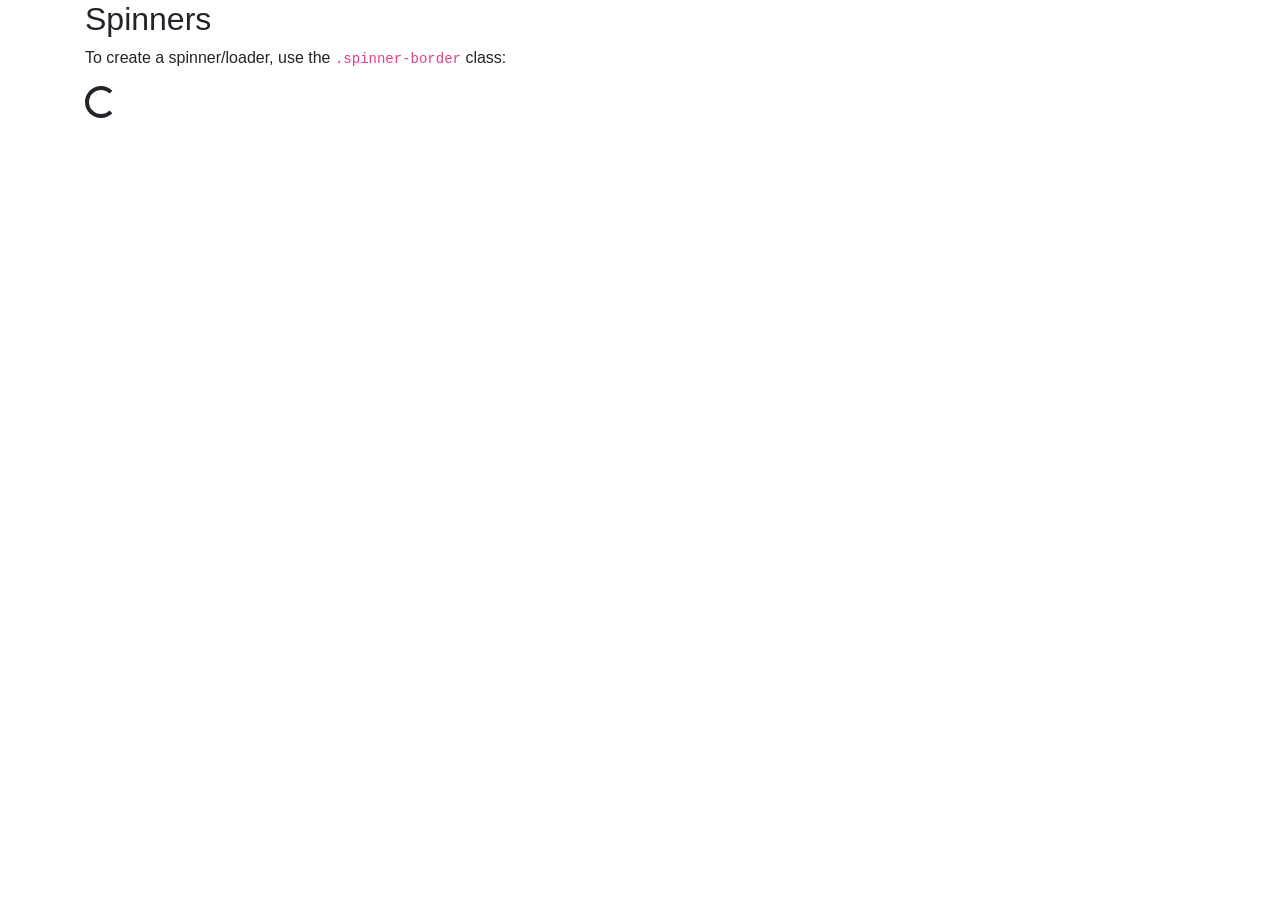
<file: Index.html>
<head>

    <title>

        Bootstrap Typography example

    </title>

    <meta charset="utf-8">

    <meta name="viewport" content="width=device-width, initial-scale=1">


    <link rel="stylesheet" href="https://maxcdn.bootstrapcdn.com/bootstrap/4.3.1/css/bootstrap.min.css">


    <script src="https://maxcdn.bootstrapcdn.com/bootstrap/4.3.1/js/bootstrap.min.js">

    </script>

</head>
<body>
    
    <div class="Container">
        <h2>Spinners</h2>
        <p> To create a spinner/loader, use the <code>.spinner-border</code> class:</p>

        <div class="spinner-border"></div>
    </div>
</body>
</html>
</file>
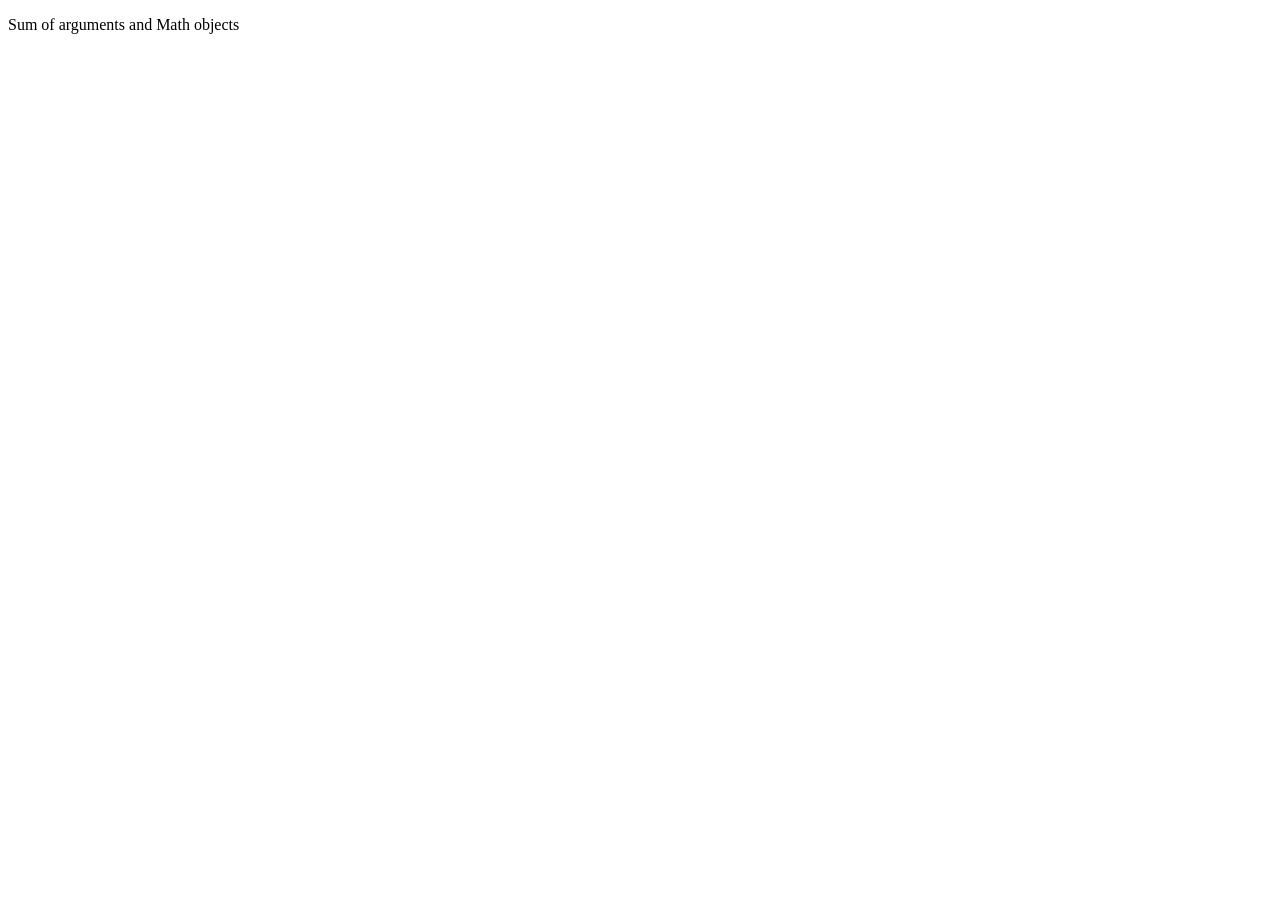
<file: homework 2/index.html>
<!DOCTYPE html>
<html>

<body>
    <p>Sum of arguments and Math objects </p>
    <p id="demo"></p>
    
    <script>
        function sumAll() {
            var sum = 0;
        }
        for (i = 0; i < arguments.length; i++) {
          sum += arguments[i]; 
          return sum;
        }
        document.getElementById("demo").innerHTML = sumAll(1, 123, 500, 115, 44, 88);
        var value = Math.sin(45);
            document.write("Sin 45 is : " + value + "<br>");
            var value1 = Math.cos(45);
            document.write("Cos 45 is : " + value1 + "<br>");
            var value2 = Math.tan(45);
            document.write("Tan 45 is : " + value2 + "<br>");
        </script>
</file>
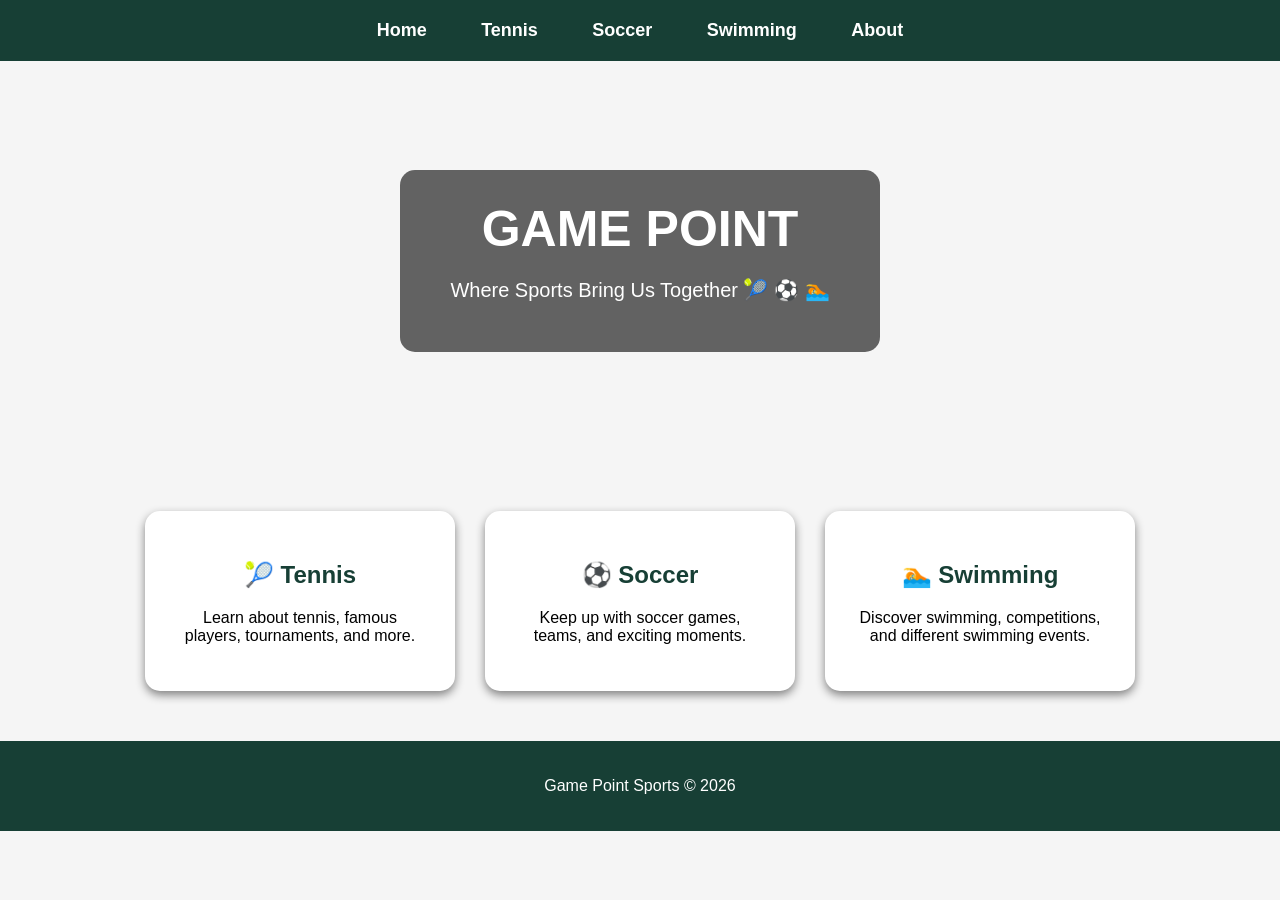
<file: Homework/index.html>
<!DOCTYPE html>
<html>
<head>
    <title>Game Point Sports</title>

    <style>
        body {
            margin: 0;
            font-family: Arial, sans-serif;
            background-color: #f5f5f5;
        }

        /* Navigation Bar */
        .navbar {
            background-color: #173f35;
            padding: 20px;
            text-align: center;
        }

        .navbar a {
            color: white;
            text-decoration: none;
            margin: 25px;
            font-size: 18px;
            font-weight: bold;
        }

        /* Banner */
        .banner {
            height: 400px;
            background-image: url("https://images.unsplash.com/photo-1595435934249-5df7ed86e1c0");
            background-size: cover;
            background-position: center;
            display: flex;
            justify-content: center;
            align-items: center;
            text-align: center;
        }

        .banner-text {
            background-color: rgba(0, 0, 0, 0.6);
            color: white;
            padding: 30px 50px;
            border-radius: 15px;
        }

        .banner-text h1 {
            font-size: 50px;
            margin: 0;
        }

        .banner-text p {
            font-size: 20px;
        }

        /* Main Layout */
        .content {
            display: flex;
            justify-content: center;
            gap: 30px;
            padding: 50px;
            flex-wrap: wrap;
        }

        .box {
            background-color: white;
            width: 250px;
            padding: 30px;
            text-align: center;
            border-radius: 15px;
            box-shadow: 0px 4px 10px gray;
        }

        .box h2 {
            color: #173f35;
        }

        footer {
            background-color: #173f35;
            color: white;
            text-align: center;
            padding: 20px;
        }
    </style>
</head>

<body>

    <!-- Navigation Bar -->
    <div class="navbar">
        <a href="#">Home</a>
        <a href="#">Tennis</a>
        <a href="#">Soccer</a>
        <a href="#">Swimming</a>
        <a href="#">About</a>
    </div>

    <!-- Banner Image -->
    <div class="banner">
        <div class="banner-text">
            <h1>GAME POINT</h1>
            <p>Where Sports Bring Us Together 🎾 ⚽ 🏊</p>
        </div>
    </div>

    <!-- Website Layout -->
    <div class="content">

        <div class="box">
            <h2>🎾 Tennis</h2>
            <p>
                Learn about tennis, famous players,
                tournaments, and more.
            </p>
        </div>

        <div class="box">
            <h2>⚽ Soccer</h2>
            <p>
                Keep up with soccer games,
                teams, and exciting moments.
            </p>
        </div>

        <div class="box">
            <h2>🏊 Swimming</h2>
            <p>
                Discover swimming, competitions,
                and different swimming events.
            </p>
        </div>

    </div>

    <footer>
        <p>Game Point Sports © 2026</p>
    </footer>

</body>
</html>
</file>
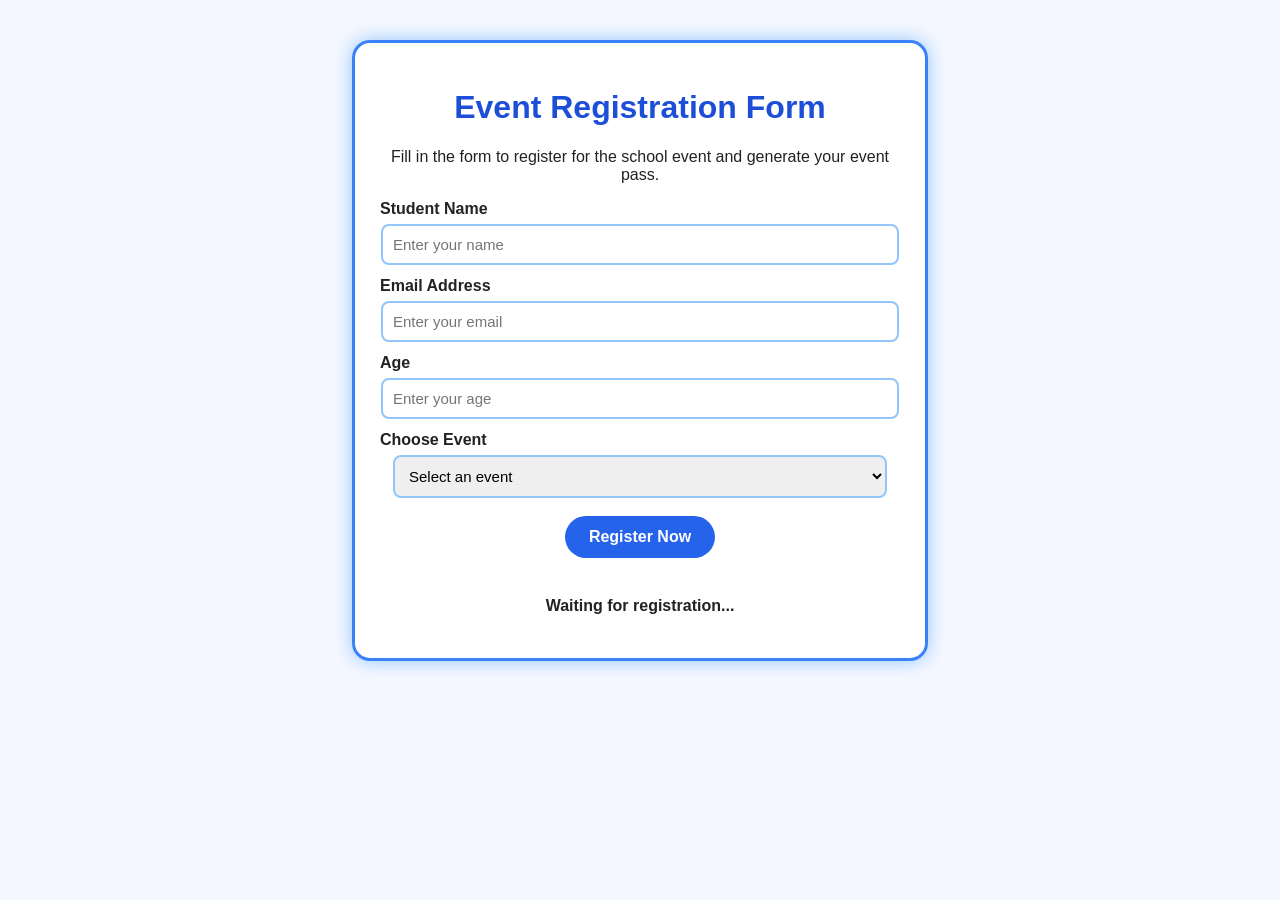
<file: homework/index.html>
<!DOCTYPE html>
<html>

<head>
    <title>Event Registration Form</title>

    <style>
        body {
            font-family: Arial, sans-serif;
            background-color: #f4f7ff;
            color: #222222;
            text-align: center;
        }

        .form-card {
            width: 520px;
            background-color: white;
            border: 3px solid #3b82f6;
            border-radius: 18px;
            margin: 40px auto;
            padding: 25px;
            box-shadow: 0 0 18px #93c5fd;
        }

        h1 {
            color: #1d4ed8;
        }

        label {
            display: block;
            text-align: left;
            font-weight: bold;
            margin-top: 12px;
        }

        input,
        select {
            width: 95%;
            padding: 10px;
            margin-top: 6px;
            border: 2px solid #93c5fd;
            border-radius: 8px;
            font-size: 15px;
        }

        button {
            background-color: #2563eb;
            color: white;
            border: none;
            border-radius: 25px;
            padding: 12px 24px;
            font-size: 16px;
            cursor: pointer;
            font-weight: bold;
            margin-top: 18px;
        }

        button:hover {
            background-color: #1e40af;
        }

        #feedback {
            margin-top: 20px;
            padding: 15px;
            border-radius: 12px;
            font-weight: bold;
            line-height: 1.6;
        }

        .success {
            background-color: #dcfce7;
            color: #166534;
            border: 2px solid #22c55e;
        }

        .error {
            background-color: #fee2e2;
            color: #991b1b;
            border: 2px solid #ef4444;
        }
    </style>
</head>

<body>

    <div class="form-card">

        <h1>Event Registration Form</h1>

        <p>
            Fill in the form to register for the school event and generate your event pass.
        </p>

        <form id="eventForm">

            <label for="studentName">Student Name</label>
            <input type="text" id="studentName" required minlength="3" placeholder="Enter your name">

            <label for="email">Email Address</label>
            <input type="email" id="email" required placeholder="Enter your email">

            <label for="age">Age</label>
            <input type="number" id="age" required min="8" max="18" placeholder="Enter your age">

            <label for="eventName">Choose Event</label>
            <select id="eventName" required>
                <option value="">Select an event</option>
                <option value="Science Fair">Science Fair</option>
                <option value="Coding Workshop">Coding Workshop</option>
                <option value="Art Competition">Art Competition</option>
                <option value="Sports Day">Sports Day</option>
            </select>

            <button type="button" onclick="registerEvent()">Register Now</button>

        </form>

        <div id="feedback">
            Waiting for registration...
        </div>

    </div>

    <script>
        function registerEvent() {

            let form = document.getElementById("eventForm");
            let feedback = document.getElementById("feedback");

            try {

                // Constraint Validation API
                if (!form.checkValidity()) {
                    throw form.reportValidity();
                }

                // Accessing Form Data
                let studentName = document.getElementById("studentName").value;
                let email = document.getElementById("email").value;
                let age = Number(document.getElementById("age").value);
                let eventName = document.getElementById("eventName").value;

                // Writing Validation Conditions
                if (studentName.length < 3) {
                    throw "Name must have at least 3 characters.";
                }

                if (age < 8 || age > 18) {
                    throw "Age must be between 8 and 18.";
                }

                if (eventName === "") {
                    throw "Please select an event.";
                }

                // DOM Feedback before timer
                feedback.className = "";
                feedback.innerHTML = "Checking your registration details...";

                // Timers and Random Numbers
                setTimeout(function () {
                    let passNumber = Math.floor(Math.random() * 9000) + 1000;

                    feedback.className = "success";
                    feedback.innerHTML =
                        "Registration Successful!<br>" +
                        "Student Name: " + studentName + "<br>" +
                        "Email: " + email + "<br>" +
                        "Age: " + age + "<br>" +
                        "Event: " + eventName + "<br>" +
                        "Your Event Pass Number: EVT-" + passNumber;
                }, 2000);

            } catch (error) {

                // DOM Feedback for errors
                feedback.className = "error";

                if (error !== undefined) {
                    feedback.innerHTML = "Registration failed: " + error;
                } else {
                    feedback.innerHTML = "Please complete all required fields correctly.";
                }
            }
        }
    </script>

</body>

</html>
</file>
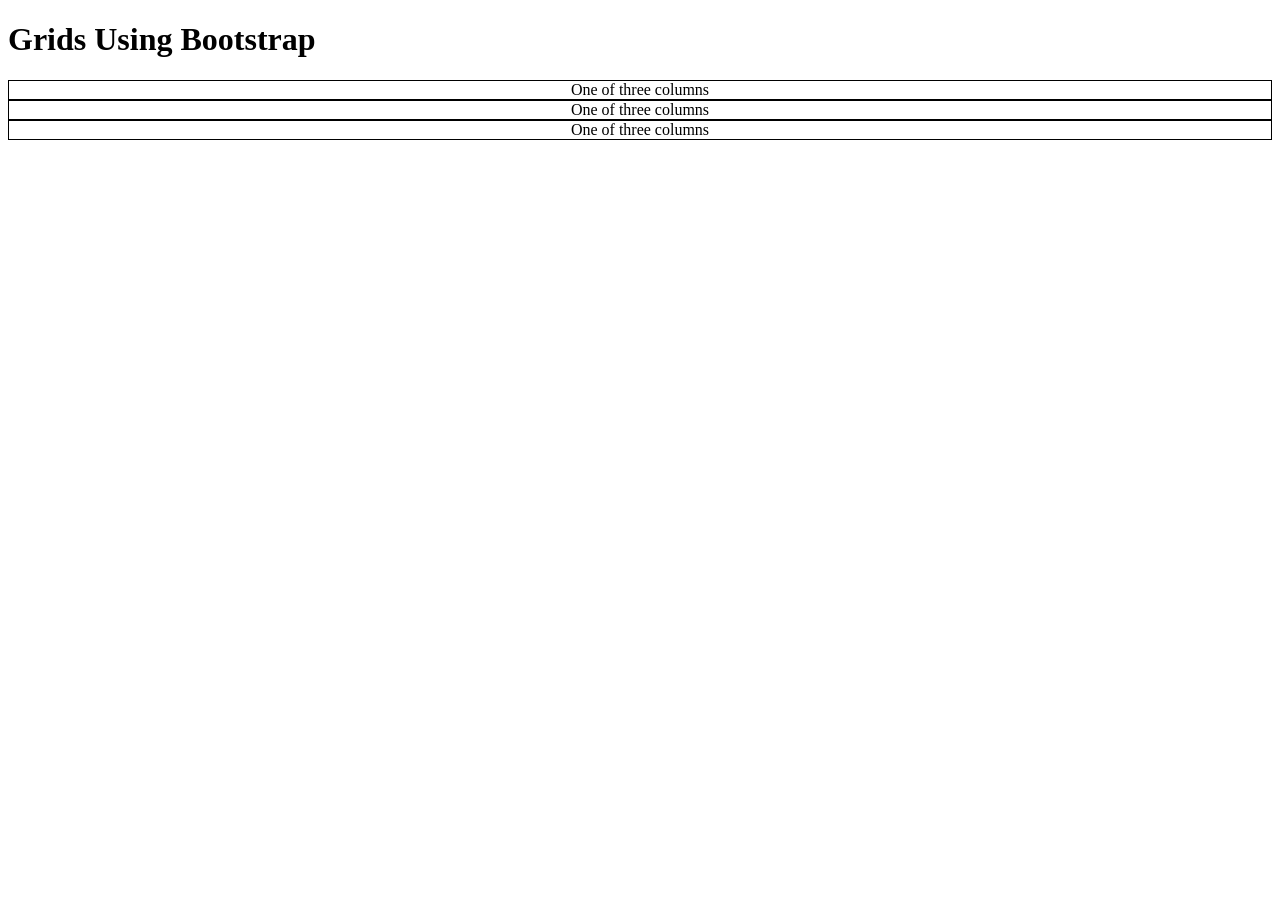
<file: M1C13/index.html>
<!DOCTYPE html>

<html>

<head>

    <meta charset="utf-8">

    <meta name="viewport" content="width=device-width">

    <title>replit</title>

    <link rel="stylesheet" href="https://stackpath.bootstrapcdncdn.com/bootstrap/4.3.1/css/bootstrap.min.css">

    <script src="https://stackpath.bootstrapcdncdn.com/bootstrap/4.3.1/js/bootstrap.min.js"></script>

    <style>
        .col-sm {

            text-align: center;

            border: 1px solid black;
  }
    </style>
</head>
<body>
    <h1> Grids Using Bootstrap</h1>
    <div class="container">
    <div class="row">
        <div class="col-sm">
            One of three columns
             </div>
            <div class="col-sm">
                One of three columns
                </div>
                <div class="col-sm">
                    One of three columns
                    </div>
                    </div>
                    </div>

</body>
</html>
</file>
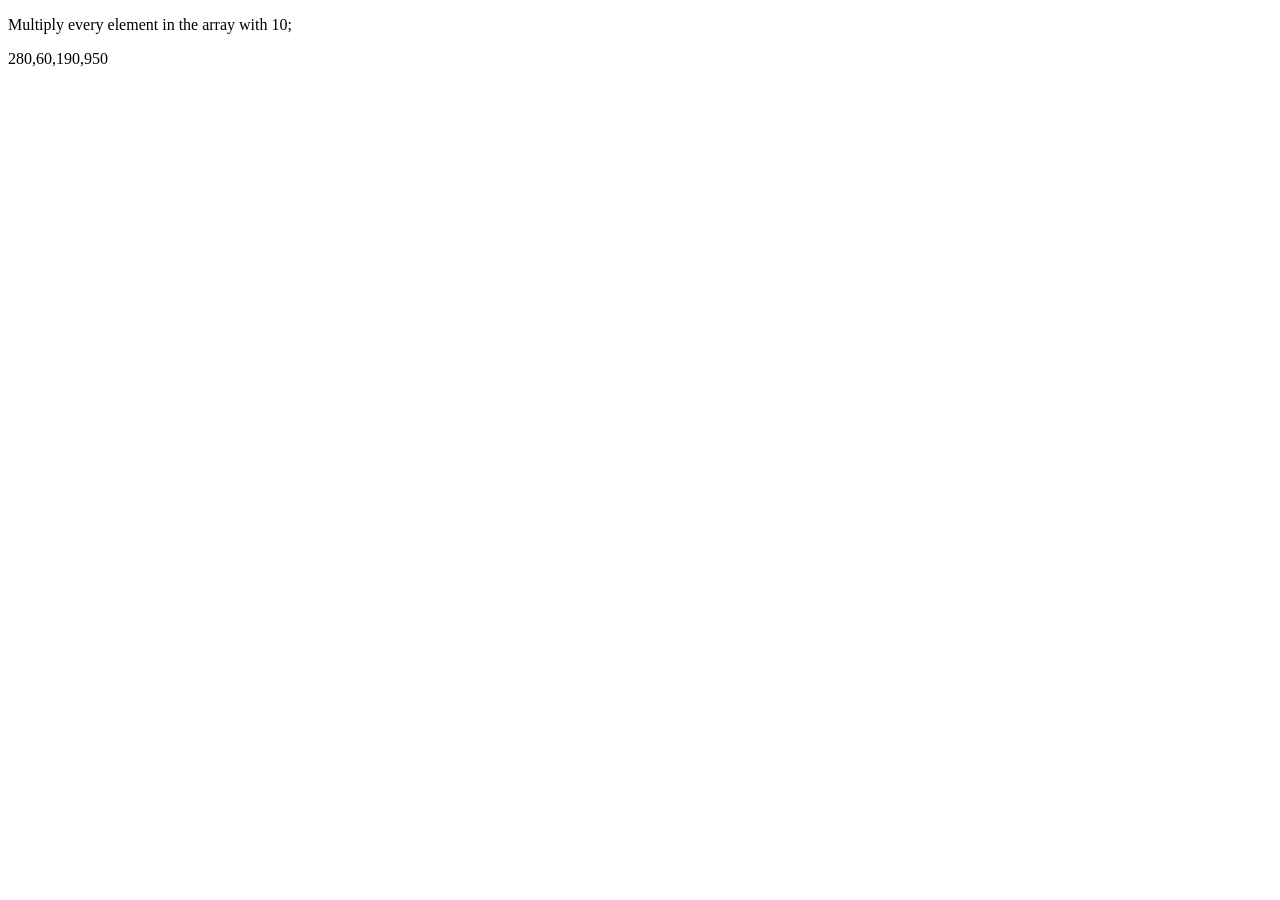
<file: Part 2/index.html>
<!DOCTYPE html>
<html>
    <body>

        <p>Multiply every element in the array with 10;</p>

        <p id="product_value"></p>

        <script>
            var numbers = [28, 6, 19, 95];

            function myFunction(num) {
                return num * 10;
            }

            var newarray = numbers.map(myFunction);

            document.getElementById("product_value").innerHTML = newarray;
        </script>
    </body>
</html>
</file>
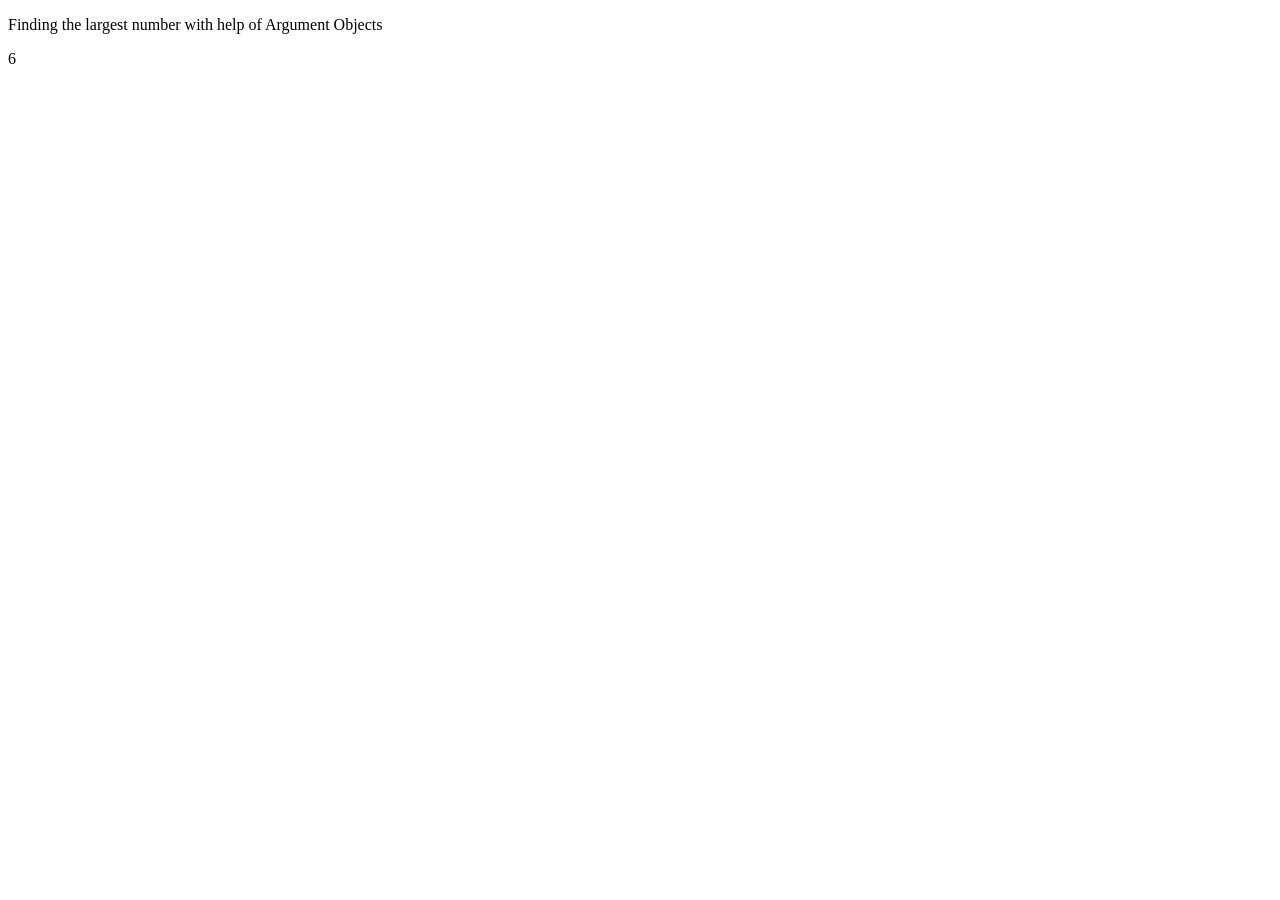
<file: part 3/index.html>
<!DOCTYPE html>
<html>
    <body>

        <P>Finding the largest number with help of Argument Objects</P>
        <p id="result"></p>
        <script>
            function findMax() {
                var i;
                var max = 0;
                for (i = 0; i < arguments.length; i++) {
                    if (arguments[i] > max) {
                        max = arguments [i];
                    }
                }
                return max;
            }
            document.getElementById("result").innerHTML = findMax(4, 5, 6);
        </script>
    </body>
</html>
</file>
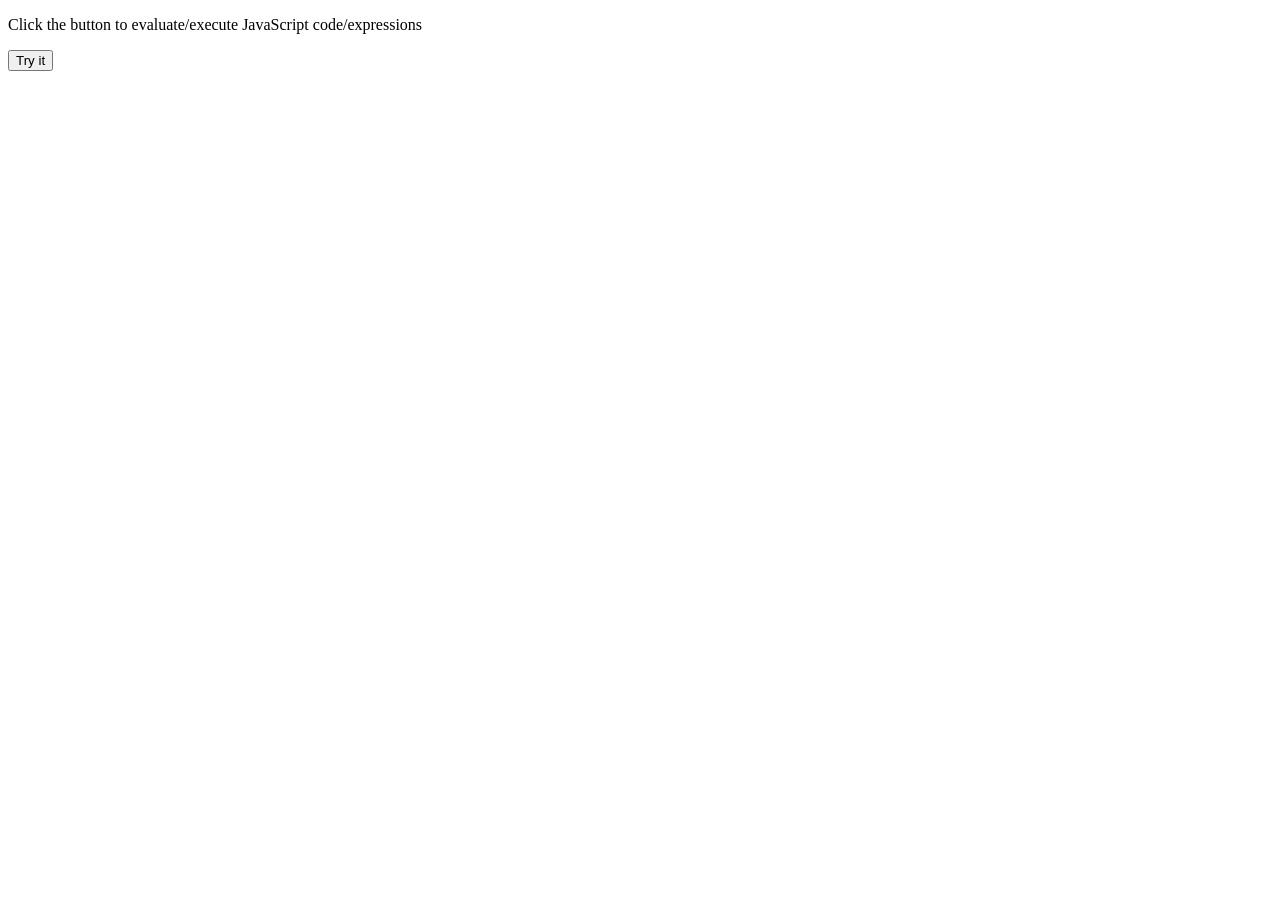
<file: Part 3/index.html>
<!DOCTYPE html>
<html>
    <body>

        <p> Click the button to evaluate/execute JavaScript code/expressions </p>

        <button onclick="myFunction()">Try it</button>

        <p id="result"></p>

        <script>
            function myFunction() {
                var x= 10;
                var y= 20;

                var a = eval("x +y") + "<br>";
                var b = eval("2 * 2") + "<br>";
                var c = eval("y - x") + "<br>";
              
                var res = a + b + c; // concatenates the string

                document.getElementById("result").innerHTML =res;
            }
        </script>
    </body>
</html>
</file>
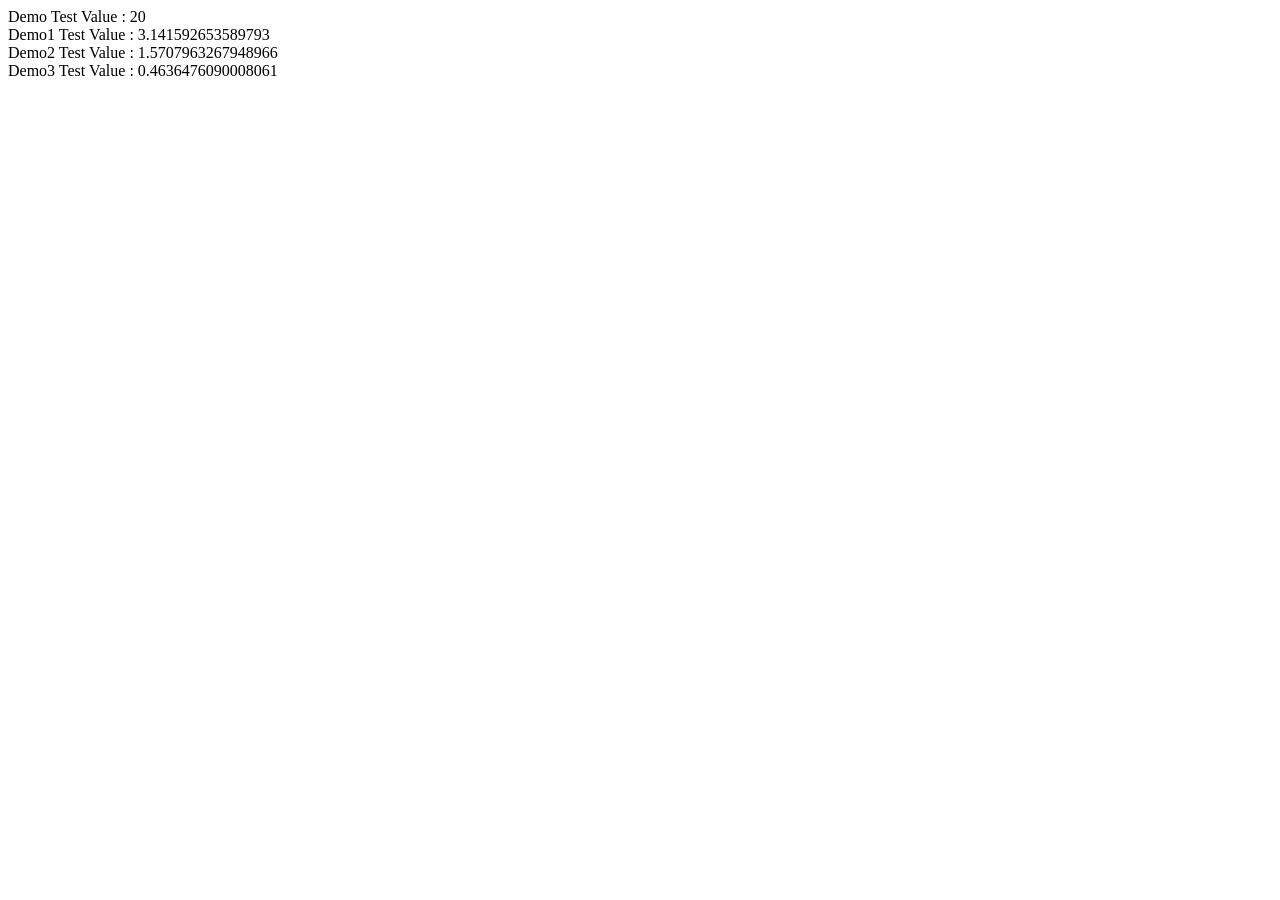
<file: part two/index.html>
<html>
    <head>
        <title>JavaScript Math Object Methods</title>
    </head>
    <body>
        <script type="text/javascript">

            var value = Math.abs(20);
            document.write("Demo Test Value : " + value + "<br>");

            var value = Math.acos(-1);
             document.write("Demo1 Test Value : " + value + "<br>")

            var value = Math.asin(1);
             document.write("Demo2 Test Value : " + value + "<br>")

             var value = Math.atan(0.5);
             document.write("Demo3 Test Value : " + value + "<br>")
        </script>
    </body>
</html>
</file>
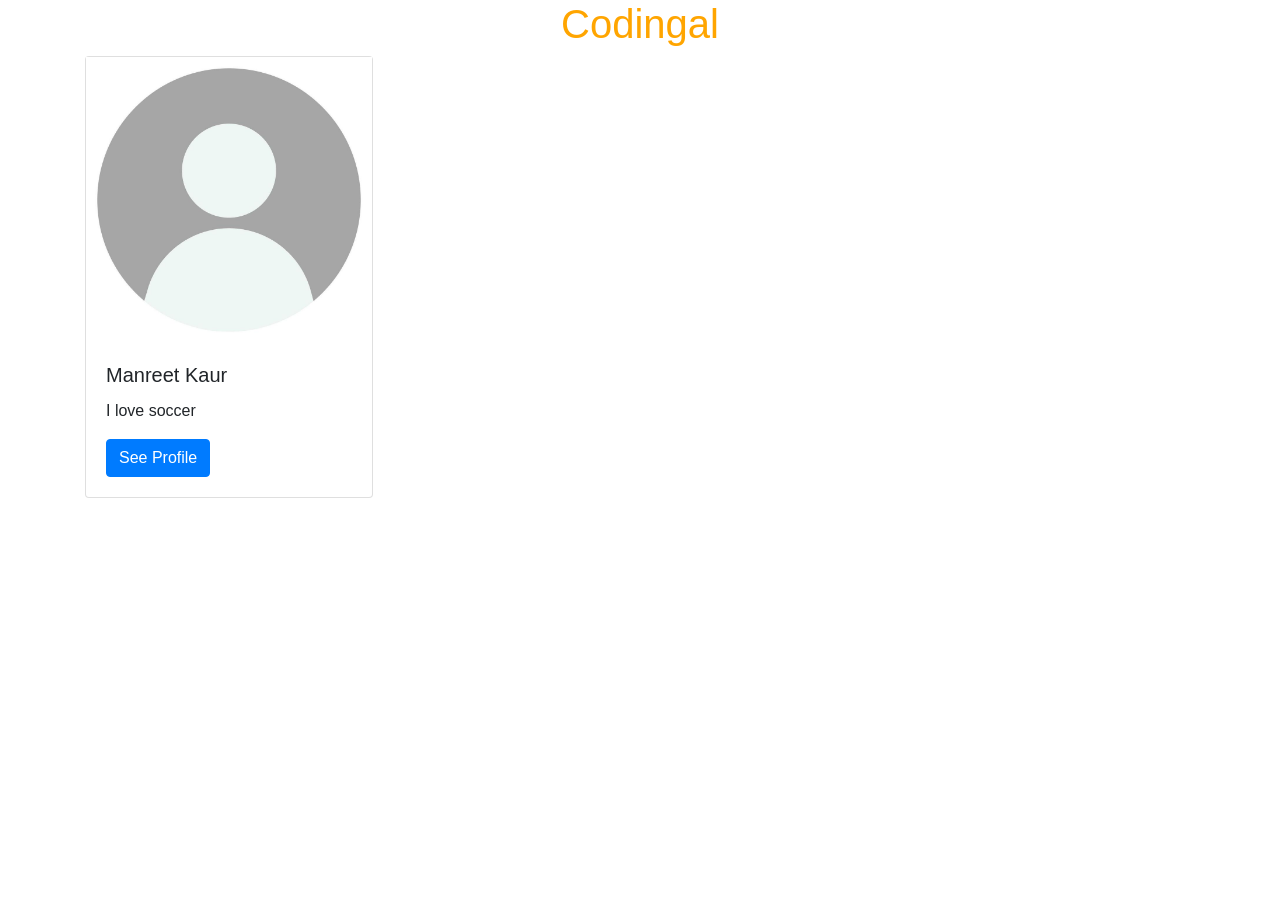
<file: Part two/index.html>
<head>

    <title>

        Bootstrap Typography example

    </title>

    <meta charset="utf-8">

    <meta name="viewport" content="width=device-width, initial-scale=1">


    <link rel="stylesheet" href="https://maxcdn.bootstrapcdn.com/bootstrap/4.3.1/css/bootstrap.min.css">


    <script src="https://maxcdn.bootstrapcdn.com/bootstrap/4.3.1/js/bootstrap.min.js">

    </script>

</head>

<body>
    <h1 style="color:orange;text-align: Center;">
        Codingal 
    </h1>

    <div class="container">
        <div class="card" style="width: 18rem;">
            <img class=""card-img-top" src="pfp pic.jpg"
                alt="card image cap">
                <div class="card-body">
                    <h5 class="card-title"> Manreet Kaur</h5>
                    <p class="card-text">I love soccer </p>

                    <a href="https://www.codingal.com/en-us/student/dashboard/" class="btn btn-primary"> See Profile</a>
                </div>
           
    </div>
</body>
</file>
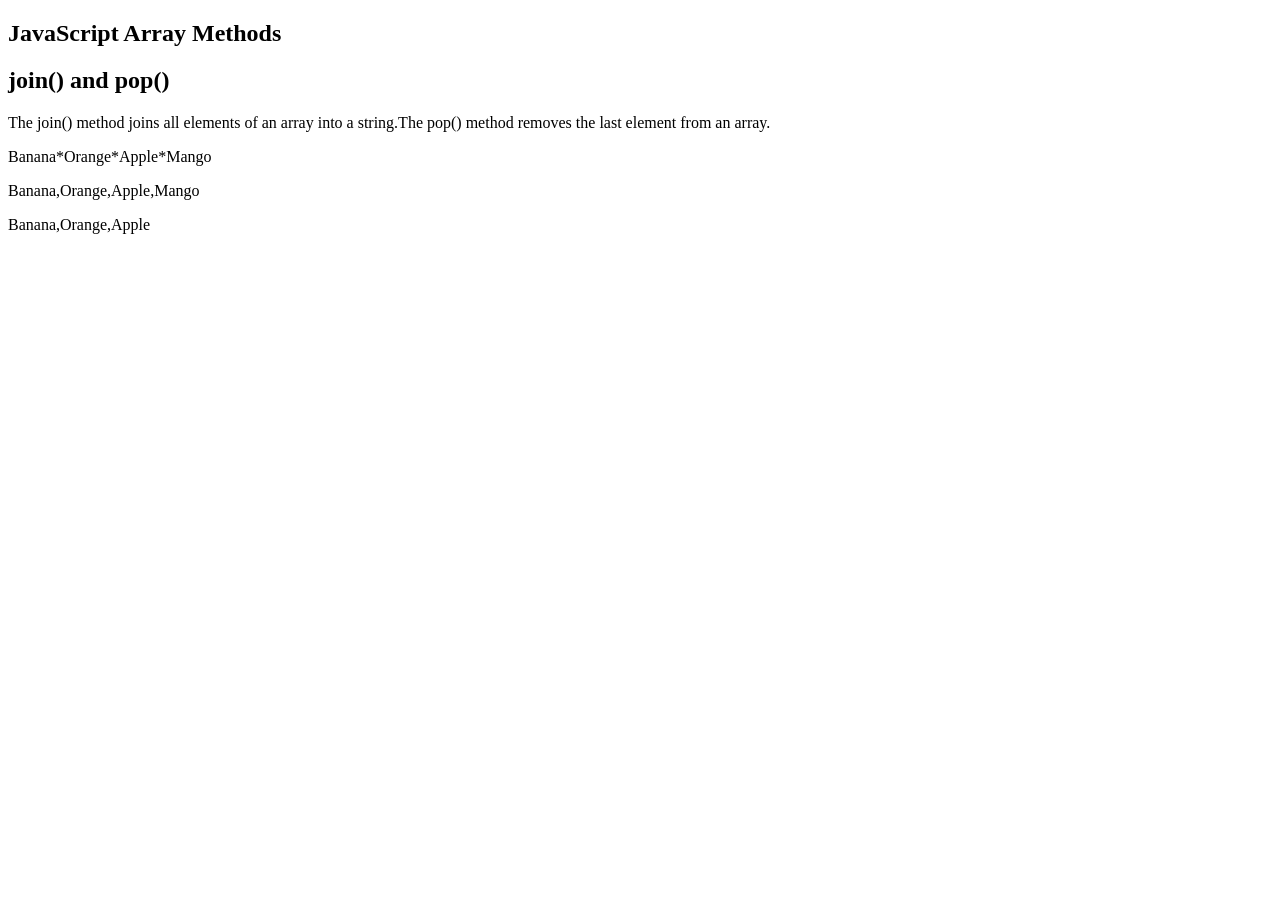
<file: part2/index.html>
<!DOCTYPE html>
<html>
    <body>
        <h2>JavaScript Array Methods</h2>
        <h2>join() and pop()</h2>
        <p>The join() method joins all elements of an array into a string.The pop() method removes the last element from an array.</p>
        <p id="myjoin"></p>
        <p id="myfirstpop"></p>
        <p id="mysecondpop"></p>
        <script>
            var fruits = ["Banana", "Orange", "Apple", "Mango"];
            document.getElementById("myjoin").innerHTML = fruits.join("*");
            document.getElementById("myfirstpop").innerHTML = fruits;
            fruits.pop();
            document.getElementById("mysecondpop").innerHTML = fruits;
        </script>
    </body>
</html>
</file>
